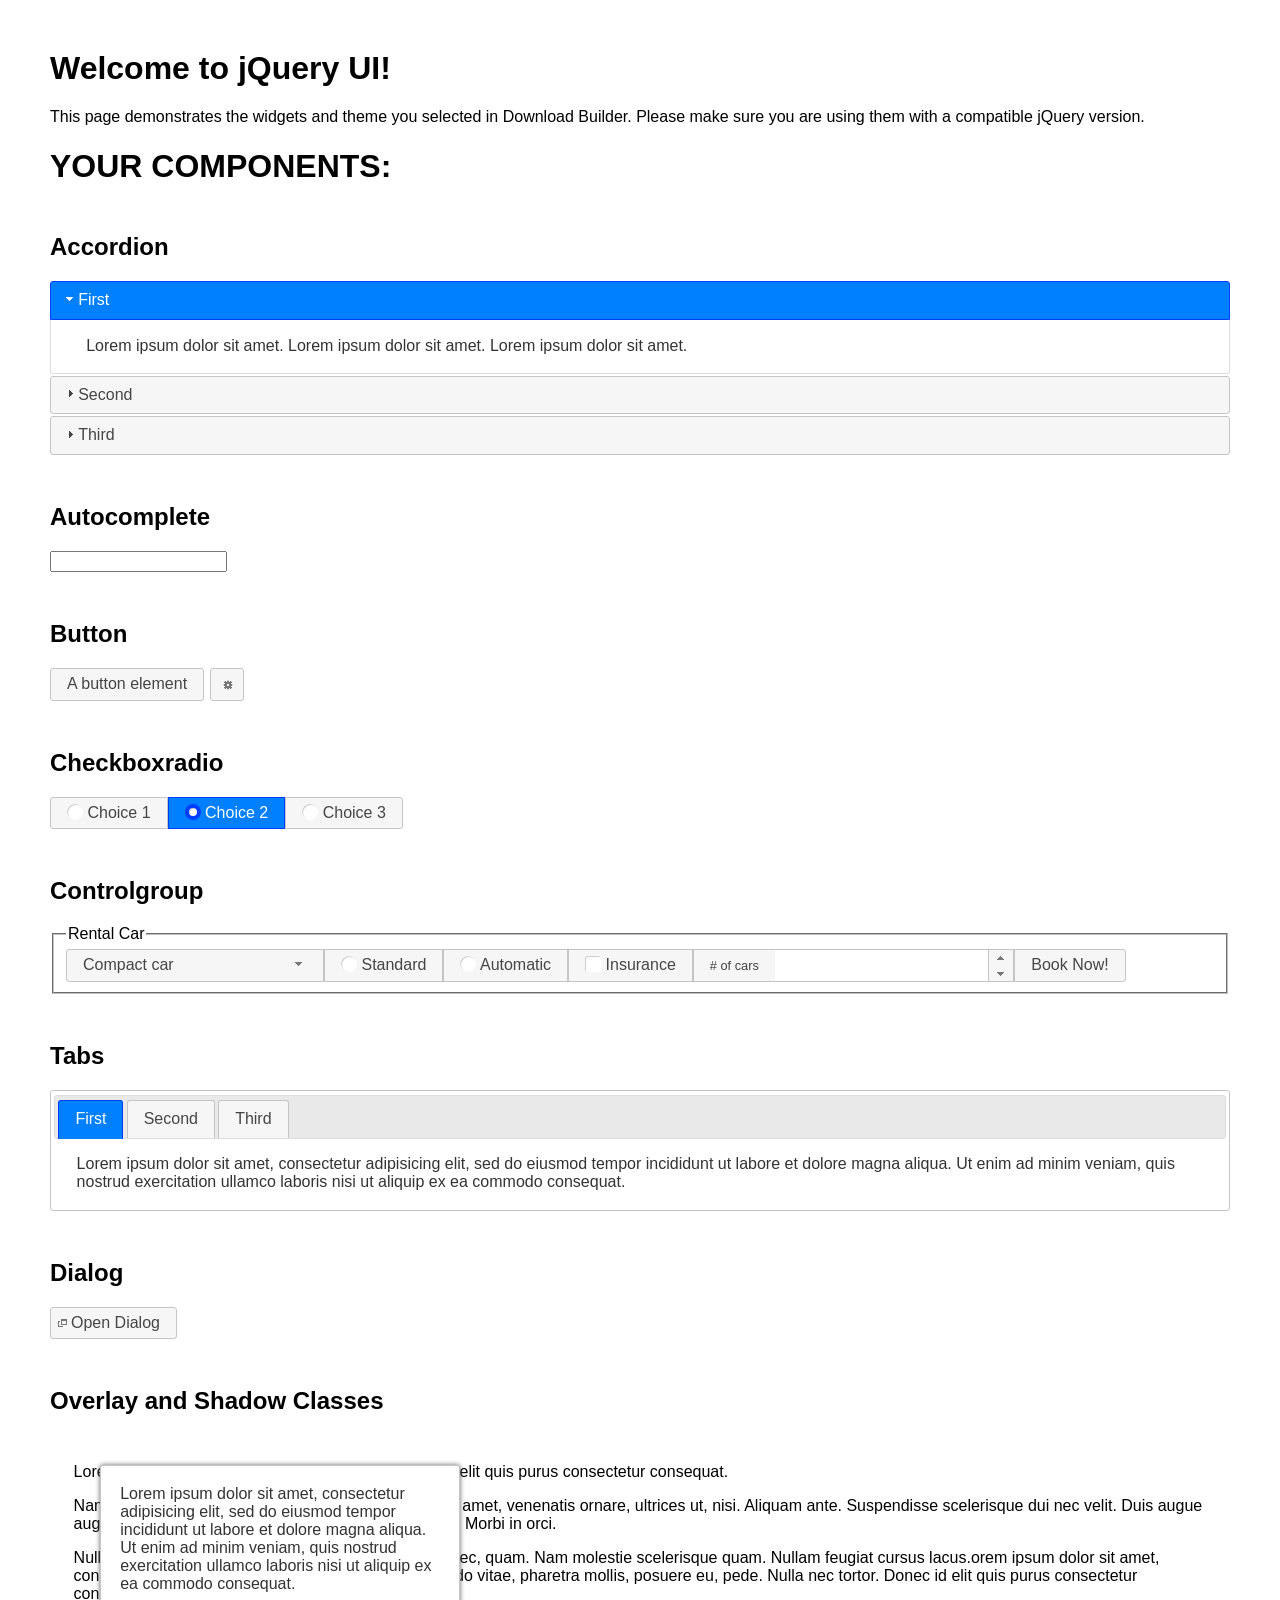
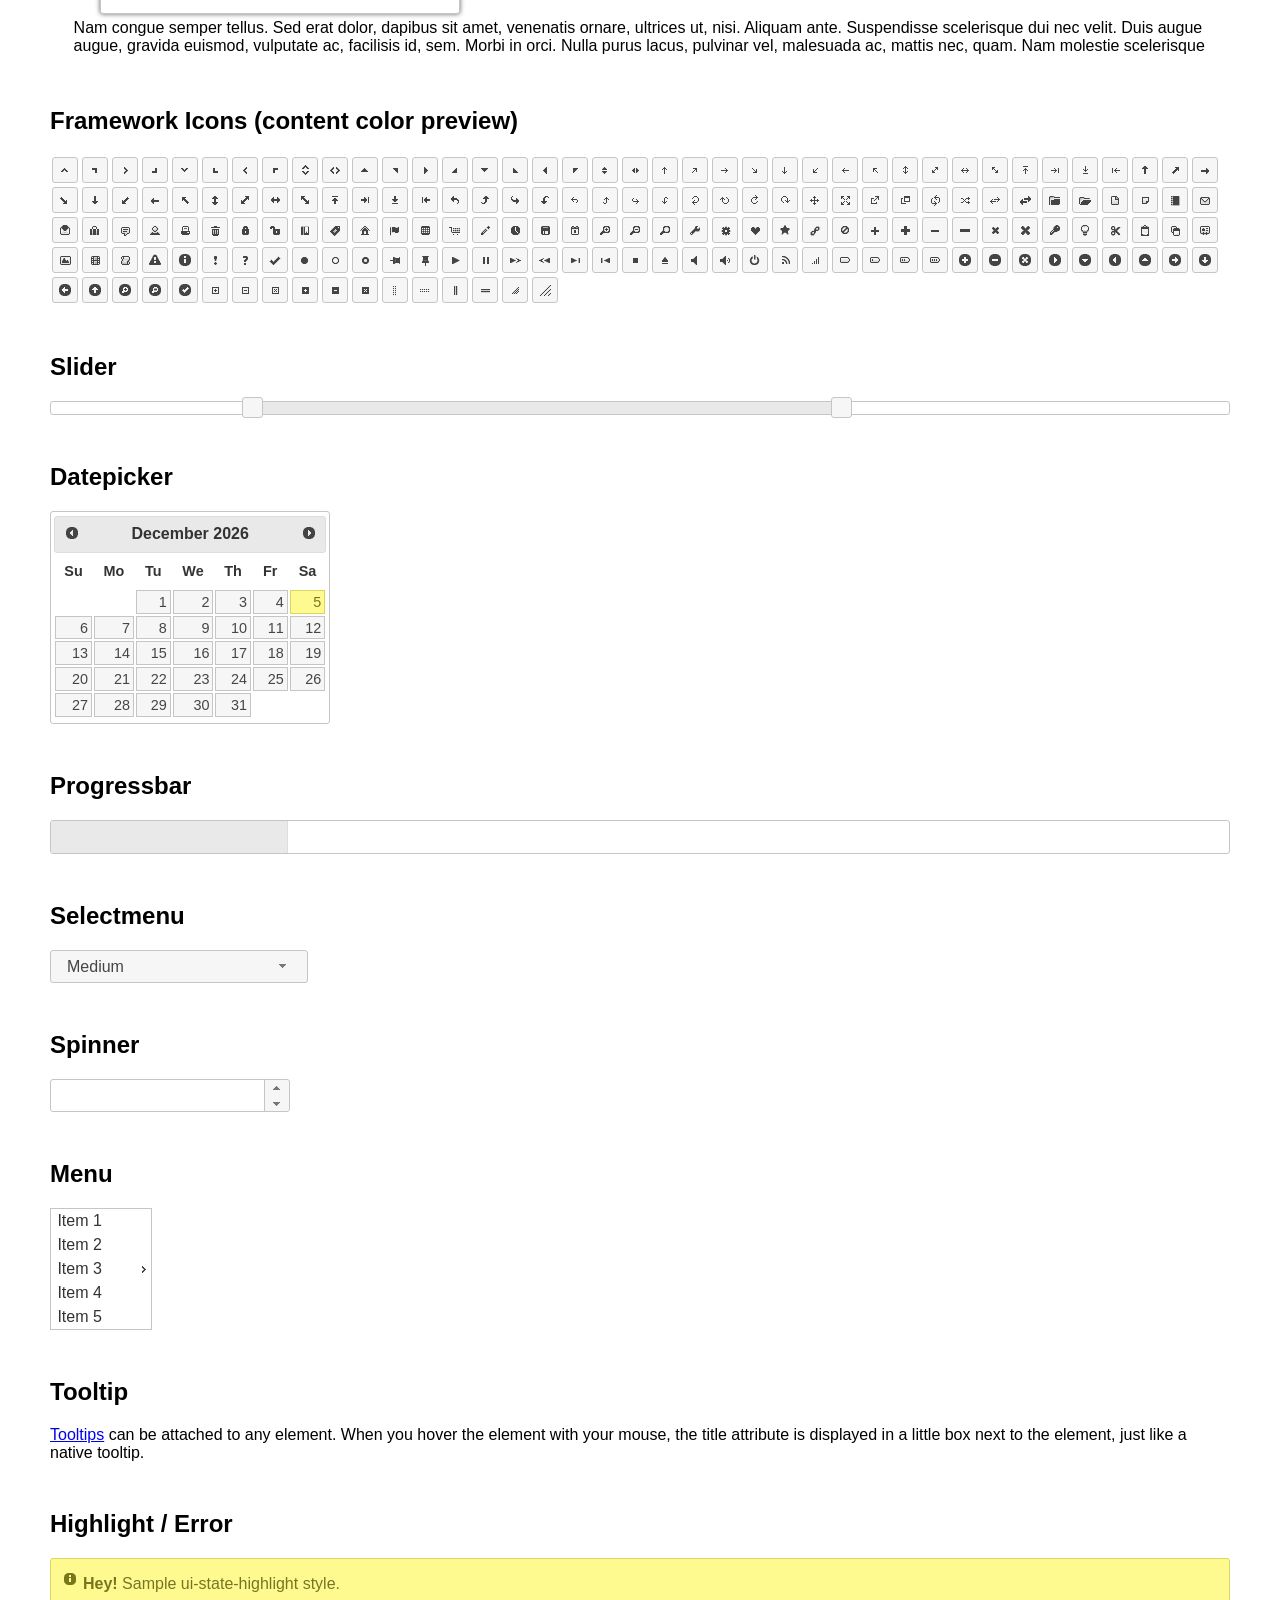
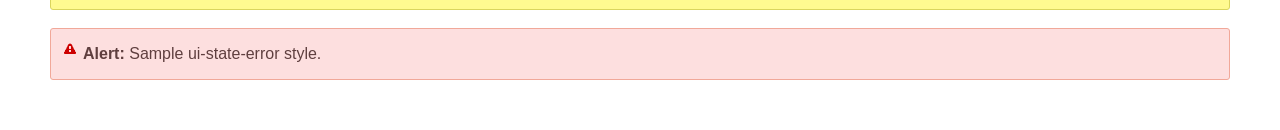
<file: project3/static/vendor/jqueryui/index.html>
<!doctype html>
<html lang="us">
<head>
	<meta charset="utf-8">
	<title>jQuery UI Example Page</title>
	<link href="jquery-ui.css" rel="stylesheet">
	<style>
	body{
		font-family: "Trebuchet MS", sans-serif;
		margin: 50px;
	}
	.demoHeaders {
		margin-top: 2em;
	}
	#dialog-link {
		padding: .4em 1em .4em 20px;
		text-decoration: none;
		position: relative;
	}
	#dialog-link span.ui-icon {
		margin: 0 5px 0 0;
		position: absolute;
		left: .2em;
		top: 50%;
		margin-top: -8px;
	}
	#icons {
		margin: 0;
		padding: 0;
	}
	#icons li {
		margin: 2px;
		position: relative;
		padding: 4px 0;
		cursor: pointer;
		float: left;
		list-style: none;
	}
	#icons span.ui-icon {
		float: left;
		margin: 0 4px;
	}
	.fakewindowcontain .ui-widget-overlay {
		position: absolute;
	}
	select {
		width: 200px;
	}
	</style>
</head>
<body>

<h1>Welcome to jQuery UI!</h1>

<div class="ui-widget">
	<p>This page demonstrates the widgets and theme you selected in Download Builder. Please make sure you are using them with a compatible jQuery version.</p>
</div>

<h1>YOUR COMPONENTS:</h1>


<!-- Accordion -->
<h2 class="demoHeaders">Accordion</h2>
<div id="accordion">
	<h3>First</h3>
	<div>Lorem ipsum dolor sit amet. Lorem ipsum dolor sit amet. Lorem ipsum dolor sit amet.</div>
	<h3>Second</h3>
	<div>Phasellus mattis tincidunt nibh.</div>
	<h3>Third</h3>
	<div>Nam dui erat, auctor a, dignissim quis.</div>
</div>



<!-- Autocomplete -->
<h2 class="demoHeaders">Autocomplete</h2>
<div>
	<input id="autocomplete" title="type &quot;a&quot;">
</div>



<!-- Button -->
<h2 class="demoHeaders">Button</h2>
<button id="button">A button element</button>
<button id="button-icon">An icon-only button</button>



<!-- Checkboxradio -->
<h2 class="demoHeaders">Checkboxradio</h2>
<form style="margin-top: 1em;">
	<div id="radioset">
		<input type="radio" id="radio1" name="radio"><label for="radio1">Choice 1</label>
		<input type="radio" id="radio2" name="radio" checked="checked"><label for="radio2">Choice 2</label>
		<input type="radio" id="radio3" name="radio"><label for="radio3">Choice 3</label>
	</div>
</form>



<!-- Controlgroup -->
<h2 class="demoHeaders">Controlgroup</h2>
<fieldset>
	<legend>Rental Car</legend>
	<div id="controlgroup">
		<select id="car-type">
			<option>Compact car</option>
			<option>Midsize car</option>
			<option>Full size car</option>
			<option>SUV</option>
			<option>Luxury</option>
			<option>Truck</option>
			<option>Van</option>
		</select>
		<label for="transmission-standard">Standard</label>
		<input type="radio" name="transmission" id="transmission-standard">
		<label for="transmission-automatic">Automatic</label>
		<input type="radio" name="transmission" id="transmission-automatic">
		<label for="insurance">Insurance</label>
		<input type="checkbox" name="insurance" id="insurance">
		<label for="horizontal-spinner" class="ui-controlgroup-label"># of cars</label>
		<input id="horizontal-spinner" class="ui-spinner-input">
		<button>Book Now!</button>
	</div>
</fieldset>



<!-- Tabs -->
<h2 class="demoHeaders">Tabs</h2>
<div id="tabs">
	<ul>
		<li><a href="#tabs-1">First</a></li>
		<li><a href="#tabs-2">Second</a></li>
		<li><a href="#tabs-3">Third</a></li>
	</ul>
	<div id="tabs-1">Lorem ipsum dolor sit amet, consectetur adipisicing elit, sed do eiusmod tempor incididunt ut labore et dolore magna aliqua. Ut enim ad minim veniam, quis nostrud exercitation ullamco laboris nisi ut aliquip ex ea commodo consequat.</div>
	<div id="tabs-2">Phasellus mattis tincidunt nibh. Cras orci urna, blandit id, pretium vel, aliquet ornare, felis. Maecenas scelerisque sem non nisl. Fusce sed lorem in enim dictum bibendum.</div>
	<div id="tabs-3">Nam dui erat, auctor a, dignissim quis, sollicitudin eu, felis. Pellentesque nisi urna, interdum eget, sagittis et, consequat vestibulum, lacus. Mauris porttitor ullamcorper augue.</div>
</div>



<h2 class="demoHeaders">Dialog</h2>
<p>
	<button id="dialog-link" class="ui-button ui-corner-all ui-widget">
		<span class="ui-icon ui-icon-newwin"></span>Open Dialog
	</button>
</p>

<h2 class="demoHeaders">Overlay and Shadow Classes</h2>
<div style="position: relative; width: 96%; height: 200px; padding:1% 2%; overflow:hidden;" class="fakewindowcontain">
	<p>Lorem ipsum dolor sit amet,  Nulla nec tortor. Donec id elit quis purus consectetur consequat. </p><p>Nam congue semper tellus. Sed erat dolor, dapibus sit amet, venenatis ornare, ultrices ut, nisi. Aliquam ante. Suspendisse scelerisque dui nec velit. Duis augue augue, gravida euismod, vulputate ac, facilisis id, sem. Morbi in orci. </p><p>Nulla purus lacus, pulvinar vel, malesuada ac, mattis nec, quam. Nam molestie scelerisque quam. Nullam feugiat cursus lacus.orem ipsum dolor sit amet, consectetur adipiscing elit. Donec libero risus, commodo vitae, pharetra mollis, posuere eu, pede. Nulla nec tortor. Donec id elit quis purus consectetur consequat. </p><p>Nam congue semper tellus. Sed erat dolor, dapibus sit amet, venenatis ornare, ultrices ut, nisi. Aliquam ante. Suspendisse scelerisque dui nec velit. Duis augue augue, gravida euismod, vulputate ac, facilisis id, sem. Morbi in orci. Nulla purus lacus, pulvinar vel, malesuada ac, mattis nec, quam. Nam molestie scelerisque quam. </p><p>Nullam feugiat cursus lacus.orem ipsum dolor sit amet, consectetur adipiscing elit. Donec libero risus, commodo vitae, pharetra mollis, posuere eu, pede. Nulla nec tortor. Donec id elit quis purus consectetur consequat. Nam congue semper tellus. Sed erat dolor, dapibus sit amet, venenatis ornare, ultrices ut, nisi. Aliquam ante. </p><p>Suspendisse scelerisque dui nec velit. Duis augue augue, gravida euismod, vulputate ac, facilisis id, sem. Morbi in orci. Nulla purus lacus, pulvinar vel, malesuada ac, mattis nec, quam. Nam molestie scelerisque quam. Nullam feugiat cursus lacus.orem ipsum dolor sit amet, consectetur adipiscing elit. Donec libero risus, commodo vitae, pharetra mollis, posuere eu, pede. Nulla nec tortor. Donec id elit quis purus consectetur consequat. Nam congue semper tellus. Sed erat dolor, dapibus sit amet, venenatis ornare, ultrices ut, nisi. </p>

	<!-- ui-dialog -->
	<div class="ui-widget-overlay ui-front"></div>
	<div style="position: absolute; width: 320px; left: 50px; top: 30px; padding: 1.2em" class="ui-widget ui-front ui-widget-content ui-corner-all ui-widget-shadow">
		Lorem ipsum dolor sit amet, consectetur adipisicing elit, sed do eiusmod tempor incididunt ut labore et dolore magna aliqua. Ut enim ad minim veniam, quis nostrud exercitation ullamco laboris nisi ut aliquip ex ea commodo consequat.
	</div>

</div>

<!-- ui-dialog -->
<div id="dialog" title="Dialog Title">
	<p>Lorem ipsum dolor sit amet, consectetur adipisicing elit, sed do eiusmod tempor incididunt ut labore et dolore magna aliqua. Ut enim ad minim veniam, quis nostrud exercitation ullamco laboris nisi ut aliquip ex ea commodo consequat.</p>
</div>



<h2 class="demoHeaders">Framework Icons (content color preview)</h2>
<ul id="icons" class="ui-widget ui-helper-clearfix">
	<li class="ui-state-default ui-corner-all" title=".ui-icon-caret-1-n"><span class="ui-icon ui-icon-caret-1-n"></span></li>
	<li class="ui-state-default ui-corner-all" title=".ui-icon-caret-1-ne"><span class="ui-icon ui-icon-caret-1-ne"></span></li>
	<li class="ui-state-default ui-corner-all" title=".ui-icon-caret-1-e"><span class="ui-icon ui-icon-caret-1-e"></span></li>
	<li class="ui-state-default ui-corner-all" title=".ui-icon-caret-1-se"><span class="ui-icon ui-icon-caret-1-se"></span></li>
	<li class="ui-state-default ui-corner-all" title=".ui-icon-caret-1-s"><span class="ui-icon ui-icon-caret-1-s"></span></li>
	<li class="ui-state-default ui-corner-all" title=".ui-icon-caret-1-sw"><span class="ui-icon ui-icon-caret-1-sw"></span></li>
	<li class="ui-state-default ui-corner-all" title=".ui-icon-caret-1-w"><span class="ui-icon ui-icon-caret-1-w"></span></li>
	<li class="ui-state-default ui-corner-all" title=".ui-icon-caret-1-nw"><span class="ui-icon ui-icon-caret-1-nw"></span></li>
	<li class="ui-state-default ui-corner-all" title=".ui-icon-caret-2-n-s"><span class="ui-icon ui-icon-caret-2-n-s"></span></li>
	<li class="ui-state-default ui-corner-all" title=".ui-icon-caret-2-e-w"><span class="ui-icon ui-icon-caret-2-e-w"></span></li>
	<li class="ui-state-default ui-corner-all" title=".ui-icon-triangle-1-n"><span class="ui-icon ui-icon-triangle-1-n"></span></li>
	<li class="ui-state-default ui-corner-all" title=".ui-icon-triangle-1-ne"><span class="ui-icon ui-icon-triangle-1-ne"></span></li>
	<li class="ui-state-default ui-corner-all" title=".ui-icon-triangle-1-e"><span class="ui-icon ui-icon-triangle-1-e"></span></li>
	<li class="ui-state-default ui-corner-all" title=".ui-icon-triangle-1-se"><span class="ui-icon ui-icon-triangle-1-se"></span></li>
	<li class="ui-state-default ui-corner-all" title=".ui-icon-triangle-1-s"><span class="ui-icon ui-icon-triangle-1-s"></span></li>
	<li class="ui-state-default ui-corner-all" title=".ui-icon-triangle-1-sw"><span class="ui-icon ui-icon-triangle-1-sw"></span></li>
	<li class="ui-state-default ui-corner-all" title=".ui-icon-triangle-1-w"><span class="ui-icon ui-icon-triangle-1-w"></span></li>
	<li class="ui-state-default ui-corner-all" title=".ui-icon-triangle-1-nw"><span class="ui-icon ui-icon-triangle-1-nw"></span></li>
	<li class="ui-state-default ui-corner-all" title=".ui-icon-triangle-2-n-s"><span class="ui-icon ui-icon-triangle-2-n-s"></span></li>
	<li class="ui-state-default ui-corner-all" title=".ui-icon-triangle-2-e-w"><span class="ui-icon ui-icon-triangle-2-e-w"></span></li>
	<li class="ui-state-default ui-corner-all" title=".ui-icon-arrow-1-n"><span class="ui-icon ui-icon-arrow-1-n"></span></li>
	<li class="ui-state-default ui-corner-all" title=".ui-icon-arrow-1-ne"><span class="ui-icon ui-icon-arrow-1-ne"></span></li>
	<li class="ui-state-default ui-corner-all" title=".ui-icon-arrow-1-e"><span class="ui-icon ui-icon-arrow-1-e"></span></li>
	<li class="ui-state-default ui-corner-all" title=".ui-icon-arrow-1-se"><span class="ui-icon ui-icon-arrow-1-se"></span></li>
	<li class="ui-state-default ui-corner-all" title=".ui-icon-arrow-1-s"><span class="ui-icon ui-icon-arrow-1-s"></span></li>
	<li class="ui-state-default ui-corner-all" title=".ui-icon-arrow-1-sw"><span class="ui-icon ui-icon-arrow-1-sw"></span></li>
	<li class="ui-state-default ui-corner-all" title=".ui-icon-arrow-1-w"><span class="ui-icon ui-icon-arrow-1-w"></span></li>
	<li class="ui-state-default ui-corner-all" title=".ui-icon-arrow-1-nw"><span class="ui-icon ui-icon-arrow-1-nw"></span></li>
	<li class="ui-state-default ui-corner-all" title=".ui-icon-arrow-2-n-s"><span class="ui-icon ui-icon-arrow-2-n-s"></span></li>
	<li class="ui-state-default ui-corner-all" title=".ui-icon-arrow-2-ne-sw"><span class="ui-icon ui-icon-arrow-2-ne-sw"></span></li>
	<li class="ui-state-default ui-corner-all" title=".ui-icon-arrow-2-e-w"><span class="ui-icon ui-icon-arrow-2-e-w"></span></li>
	<li class="ui-state-default ui-corner-all" title=".ui-icon-arrow-2-se-nw"><span class="ui-icon ui-icon-arrow-2-se-nw"></span></li>
	<li class="ui-state-default ui-corner-all" title=".ui-icon-arrowstop-1-n"><span class="ui-icon ui-icon-arrowstop-1-n"></span></li>
	<li class="ui-state-default ui-corner-all" title=".ui-icon-arrowstop-1-e"><span class="ui-icon ui-icon-arrowstop-1-e"></span></li>
	<li class="ui-state-default ui-corner-all" title=".ui-icon-arrowstop-1-s"><span class="ui-icon ui-icon-arrowstop-1-s"></span></li>
	<li class="ui-state-default ui-corner-all" title=".ui-icon-arrowstop-1-w"><span class="ui-icon ui-icon-arrowstop-1-w"></span></li>
	<li class="ui-state-default ui-corner-all" title=".ui-icon-arrowthick-1-n"><span class="ui-icon ui-icon-arrowthick-1-n"></span></li>
	<li class="ui-state-default ui-corner-all" title=".ui-icon-arrowthick-1-ne"><span class="ui-icon ui-icon-arrowthick-1-ne"></span></li>
	<li class="ui-state-default ui-corner-all" title=".ui-icon-arrowthick-1-e"><span class="ui-icon ui-icon-arrowthick-1-e"></span></li>
	<li class="ui-state-default ui-corner-all" title=".ui-icon-arrowthick-1-se"><span class="ui-icon ui-icon-arrowthick-1-se"></span></li>
	<li class="ui-state-default ui-corner-all" title=".ui-icon-arrowthick-1-s"><span class="ui-icon ui-icon-arrowthick-1-s"></span></li>
	<li class="ui-state-default ui-corner-all" title=".ui-icon-arrowthick-1-sw"><span class="ui-icon ui-icon-arrowthick-1-sw"></span></li>
	<li class="ui-state-default ui-corner-all" title=".ui-icon-arrowthick-1-w"><span class="ui-icon ui-icon-arrowthick-1-w"></span></li>
	<li class="ui-state-default ui-corner-all" title=".ui-icon-arrowthick-1-nw"><span class="ui-icon ui-icon-arrowthick-1-nw"></span></li>
	<li class="ui-state-default ui-corner-all" title=".ui-icon-arrowthick-2-n-s"><span class="ui-icon ui-icon-arrowthick-2-n-s"></span></li>
	<li class="ui-state-default ui-corner-all" title=".ui-icon-arrowthick-2-ne-sw"><span class="ui-icon ui-icon-arrowthick-2-ne-sw"></span></li>
	<li class="ui-state-default ui-corner-all" title=".ui-icon-arrowthick-2-e-w"><span class="ui-icon ui-icon-arrowthick-2-e-w"></span></li>
	<li class="ui-state-default ui-corner-all" title=".ui-icon-arrowthick-2-se-nw"><span class="ui-icon ui-icon-arrowthick-2-se-nw"></span></li>
	<li class="ui-state-default ui-corner-all" title=".ui-icon-arrowthickstop-1-n"><span class="ui-icon ui-icon-arrowthickstop-1-n"></span></li>
	<li class="ui-state-default ui-corner-all" title=".ui-icon-arrowthickstop-1-e"><span class="ui-icon ui-icon-arrowthickstop-1-e"></span></li>
	<li class="ui-state-default ui-corner-all" title=".ui-icon-arrowthickstop-1-s"><span class="ui-icon ui-icon-arrowthickstop-1-s"></span></li>
	<li class="ui-state-default ui-corner-all" title=".ui-icon-arrowthickstop-1-w"><span class="ui-icon ui-icon-arrowthickstop-1-w"></span></li>
	<li class="ui-state-default ui-corner-all" title=".ui-icon-arrowreturnthick-1-w"><span class="ui-icon ui-icon-arrowreturnthick-1-w"></span></li>
	<li class="ui-state-default ui-corner-all" title=".ui-icon-arrowreturnthick-1-n"><span class="ui-icon ui-icon-arrowreturnthick-1-n"></span></li>
	<li class="ui-state-default ui-corner-all" title=".ui-icon-arrowreturnthick-1-e"><span class="ui-icon ui-icon-arrowreturnthick-1-e"></span></li>
	<li class="ui-state-default ui-corner-all" title=".ui-icon-arrowreturnthick-1-s"><span class="ui-icon ui-icon-arrowreturnthick-1-s"></span></li>
	<li class="ui-state-default ui-corner-all" title=".ui-icon-arrowreturn-1-w"><span class="ui-icon ui-icon-arrowreturn-1-w"></span></li>
	<li class="ui-state-default ui-corner-all" title=".ui-icon-arrowreturn-1-n"><span class="ui-icon ui-icon-arrowreturn-1-n"></span></li>
	<li class="ui-state-default ui-corner-all" title=".ui-icon-arrowreturn-1-e"><span class="ui-icon ui-icon-arrowreturn-1-e"></span></li>
	<li class="ui-state-default ui-corner-all" title=".ui-icon-arrowreturn-1-s"><span class="ui-icon ui-icon-arrowreturn-1-s"></span></li>
	<li class="ui-state-default ui-corner-all" title=".ui-icon-arrowrefresh-1-w"><span class="ui-icon ui-icon-arrowrefresh-1-w"></span></li>
	<li class="ui-state-default ui-corner-all" title=".ui-icon-arrowrefresh-1-n"><span class="ui-icon ui-icon-arrowrefresh-1-n"></span></li>
	<li class="ui-state-default ui-corner-all" title=".ui-icon-arrowrefresh-1-e"><span class="ui-icon ui-icon-arrowrefresh-1-e"></span></li>
	<li class="ui-state-default ui-corner-all" title=".ui-icon-arrowrefresh-1-s"><span class="ui-icon ui-icon-arrowrefresh-1-s"></span></li>
	<li class="ui-state-default ui-corner-all" title=".ui-icon-arrow-4"><span class="ui-icon ui-icon-arrow-4"></span></li>
	<li class="ui-state-default ui-corner-all" title=".ui-icon-arrow-4-diag"><span class="ui-icon ui-icon-arrow-4-diag"></span></li>
	<li class="ui-state-default ui-corner-all" title=".ui-icon-extlink"><span class="ui-icon ui-icon-extlink"></span></li>
	<li class="ui-state-default ui-corner-all" title=".ui-icon-newwin"><span class="ui-icon ui-icon-newwin"></span></li>
	<li class="ui-state-default ui-corner-all" title=".ui-icon-refresh"><span class="ui-icon ui-icon-refresh"></span></li>
	<li class="ui-state-default ui-corner-all" title=".ui-icon-shuffle"><span class="ui-icon ui-icon-shuffle"></span></li>
	<li class="ui-state-default ui-corner-all" title=".ui-icon-transfer-e-w"><span class="ui-icon ui-icon-transfer-e-w"></span></li>
	<li class="ui-state-default ui-corner-all" title=".ui-icon-transferthick-e-w"><span class="ui-icon ui-icon-transferthick-e-w"></span></li>
	<li class="ui-state-default ui-corner-all" title=".ui-icon-folder-collapsed"><span class="ui-icon ui-icon-folder-collapsed"></span></li>
	<li class="ui-state-default ui-corner-all" title=".ui-icon-folder-open"><span class="ui-icon ui-icon-folder-open"></span></li>
	<li class="ui-state-default ui-corner-all" title=".ui-icon-document"><span class="ui-icon ui-icon-document"></span></li>
	<li class="ui-state-default ui-corner-all" title=".ui-icon-document-b"><span class="ui-icon ui-icon-document-b"></span></li>
	<li class="ui-state-default ui-corner-all" title=".ui-icon-note"><span class="ui-icon ui-icon-note"></span></li>
	<li class="ui-state-default ui-corner-all" title=".ui-icon-mail-closed"><span class="ui-icon ui-icon-mail-closed"></span></li>
	<li class="ui-state-default ui-corner-all" title=".ui-icon-mail-open"><span class="ui-icon ui-icon-mail-open"></span></li>
	<li class="ui-state-default ui-corner-all" title=".ui-icon-suitcase"><span class="ui-icon ui-icon-suitcase"></span></li>
	<li class="ui-state-default ui-corner-all" title=".ui-icon-comment"><span class="ui-icon ui-icon-comment"></span></li>
	<li class="ui-state-default ui-corner-all" title=".ui-icon-person"><span class="ui-icon ui-icon-person"></span></li>
	<li class="ui-state-default ui-corner-all" title=".ui-icon-print"><span class="ui-icon ui-icon-print"></span></li>
	<li class="ui-state-default ui-corner-all" title=".ui-icon-trash"><span class="ui-icon ui-icon-trash"></span></li>
	<li class="ui-state-default ui-corner-all" title=".ui-icon-locked"><span class="ui-icon ui-icon-locked"></span></li>
	<li class="ui-state-default ui-corner-all" title=".ui-icon-unlocked"><span class="ui-icon ui-icon-unlocked"></span></li>
	<li class="ui-state-default ui-corner-all" title=".ui-icon-bookmark"><span class="ui-icon ui-icon-bookmark"></span></li>
	<li class="ui-state-default ui-corner-all" title=".ui-icon-tag"><span class="ui-icon ui-icon-tag"></span></li>
	<li class="ui-state-default ui-corner-all" title=".ui-icon-home"><span class="ui-icon ui-icon-home"></span></li>
	<li class="ui-state-default ui-corner-all" title=".ui-icon-flag"><span class="ui-icon ui-icon-flag"></span></li>
	<li class="ui-state-default ui-corner-all" title=".ui-icon-calculator"><span class="ui-icon ui-icon-calculator"></span></li>
	<li class="ui-state-default ui-corner-all" title=".ui-icon-cart"><span class="ui-icon ui-icon-cart"></span></li>
	<li class="ui-state-default ui-corner-all" title=".ui-icon-pencil"><span class="ui-icon ui-icon-pencil"></span></li>
	<li class="ui-state-default ui-corner-all" title=".ui-icon-clock"><span class="ui-icon ui-icon-clock"></span></li>
	<li class="ui-state-default ui-corner-all" title=".ui-icon-disk"><span class="ui-icon ui-icon-disk"></span></li>
	<li class="ui-state-default ui-corner-all" title=".ui-icon-calendar"><span class="ui-icon ui-icon-calendar"></span></li>
	<li class="ui-state-default ui-corner-all" title=".ui-icon-zoomin"><span class="ui-icon ui-icon-zoomin"></span></li>
	<li class="ui-state-default ui-corner-all" title=".ui-icon-zoomout"><span class="ui-icon ui-icon-zoomout"></span></li>
	<li class="ui-state-default ui-corner-all" title=".ui-icon-search"><span class="ui-icon ui-icon-search"></span></li>
	<li class="ui-state-default ui-corner-all" title=".ui-icon-wrench"><span class="ui-icon ui-icon-wrench"></span></li>
	<li class="ui-state-default ui-corner-all" title=".ui-icon-gear"><span class="ui-icon ui-icon-gear"></span></li>
	<li class="ui-state-default ui-corner-all" title=".ui-icon-heart"><span class="ui-icon ui-icon-heart"></span></li>
	<li class="ui-state-default ui-corner-all" title=".ui-icon-star"><span class="ui-icon ui-icon-star"></span></li>
	<li class="ui-state-default ui-corner-all" title=".ui-icon-link"><span class="ui-icon ui-icon-link"></span></li>
	<li class="ui-state-default ui-corner-all" title=".ui-icon-cancel"><span class="ui-icon ui-icon-cancel"></span></li>
	<li class="ui-state-default ui-corner-all" title=".ui-icon-plus"><span class="ui-icon ui-icon-plus"></span></li>
	<li class="ui-state-default ui-corner-all" title=".ui-icon-plusthick"><span class="ui-icon ui-icon-plusthick"></span></li>
	<li class="ui-state-default ui-corner-all" title=".ui-icon-minus"><span class="ui-icon ui-icon-minus"></span></li>
	<li class="ui-state-default ui-corner-all" title=".ui-icon-minusthick"><span class="ui-icon ui-icon-minusthick"></span></li>
	<li class="ui-state-default ui-corner-all" title=".ui-icon-close"><span class="ui-icon ui-icon-close"></span></li>
	<li class="ui-state-default ui-corner-all" title=".ui-icon-closethick"><span class="ui-icon ui-icon-closethick"></span></li>
	<li class="ui-state-default ui-corner-all" title=".ui-icon-key"><span class="ui-icon ui-icon-key"></span></li>
	<li class="ui-state-default ui-corner-all" title=".ui-icon-lightbulb"><span class="ui-icon ui-icon-lightbulb"></span></li>
	<li class="ui-state-default ui-corner-all" title=".ui-icon-scissors"><span class="ui-icon ui-icon-scissors"></span></li>
	<li class="ui-state-default ui-corner-all" title=".ui-icon-clipboard"><span class="ui-icon ui-icon-clipboard"></span></li>
	<li class="ui-state-default ui-corner-all" title=".ui-icon-copy"><span class="ui-icon ui-icon-copy"></span></li>
	<li class="ui-state-default ui-corner-all" title=".ui-icon-contact"><span class="ui-icon ui-icon-contact"></span></li>
	<li class="ui-state-default ui-corner-all" title=".ui-icon-image"><span class="ui-icon ui-icon-image"></span></li>
	<li class="ui-state-default ui-corner-all" title=".ui-icon-video"><span class="ui-icon ui-icon-video"></span></li>
	<li class="ui-state-default ui-corner-all" title=".ui-icon-script"><span class="ui-icon ui-icon-script"></span></li>
	<li class="ui-state-default ui-corner-all" title=".ui-icon-alert"><span class="ui-icon ui-icon-alert"></span></li>
	<li class="ui-state-default ui-corner-all" title=".ui-icon-info"><span class="ui-icon ui-icon-info"></span></li>
	<li class="ui-state-default ui-corner-all" title=".ui-icon-notice"><span class="ui-icon ui-icon-notice"></span></li>
	<li class="ui-state-default ui-corner-all" title=".ui-icon-help"><span class="ui-icon ui-icon-help"></span></li>
	<li class="ui-state-default ui-corner-all" title=".ui-icon-check"><span class="ui-icon ui-icon-check"></span></li>
	<li class="ui-state-default ui-corner-all" title=".ui-icon-bullet"><span class="ui-icon ui-icon-bullet"></span></li>
	<li class="ui-state-default ui-corner-all" title=".ui-icon-radio-off"><span class="ui-icon ui-icon-radio-off"></span></li>
	<li class="ui-state-default ui-corner-all" title=".ui-icon-radio-on"><span class="ui-icon ui-icon-radio-on"></span></li>
	<li class="ui-state-default ui-corner-all" title=".ui-icon-pin-w"><span class="ui-icon ui-icon-pin-w"></span></li>
	<li class="ui-state-default ui-corner-all" title=".ui-icon-pin-s"><span class="ui-icon ui-icon-pin-s"></span></li>
	<li class="ui-state-default ui-corner-all" title=".ui-icon-play"><span class="ui-icon ui-icon-play"></span></li>
	<li class="ui-state-default ui-corner-all" title=".ui-icon-pause"><span class="ui-icon ui-icon-pause"></span></li>
	<li class="ui-state-default ui-corner-all" title=".ui-icon-seek-next"><span class="ui-icon ui-icon-seek-next"></span></li>
	<li class="ui-state-default ui-corner-all" title=".ui-icon-seek-prev"><span class="ui-icon ui-icon-seek-prev"></span></li>
	<li class="ui-state-default ui-corner-all" title=".ui-icon-seek-end"><span class="ui-icon ui-icon-seek-end"></span></li>
	<li class="ui-state-default ui-corner-all" title=".ui-icon-seek-first"><span class="ui-icon ui-icon-seek-first"></span></li>
	<li class="ui-state-default ui-corner-all" title=".ui-icon-stop"><span class="ui-icon ui-icon-stop"></span></li>
	<li class="ui-state-default ui-corner-all" title=".ui-icon-eject"><span class="ui-icon ui-icon-eject"></span></li>
	<li class="ui-state-default ui-corner-all" title=".ui-icon-volume-off"><span class="ui-icon ui-icon-volume-off"></span></li>
	<li class="ui-state-default ui-corner-all" title=".ui-icon-volume-on"><span class="ui-icon ui-icon-volume-on"></span></li>
	<li class="ui-state-default ui-corner-all" title=".ui-icon-power"><span class="ui-icon ui-icon-power"></span></li>
	<li class="ui-state-default ui-corner-all" title=".ui-icon-signal-diag"><span class="ui-icon ui-icon-signal-diag"></span></li>
	<li class="ui-state-default ui-corner-all" title=".ui-icon-signal"><span class="ui-icon ui-icon-signal"></span></li>
	<li class="ui-state-default ui-corner-all" title=".ui-icon-battery-0"><span class="ui-icon ui-icon-battery-0"></span></li>
	<li class="ui-state-default ui-corner-all" title=".ui-icon-battery-1"><span class="ui-icon ui-icon-battery-1"></span></li>
	<li class="ui-state-default ui-corner-all" title=".ui-icon-battery-2"><span class="ui-icon ui-icon-battery-2"></span></li>
	<li class="ui-state-default ui-corner-all" title=".ui-icon-battery-3"><span class="ui-icon ui-icon-battery-3"></span></li>
	<li class="ui-state-default ui-corner-all" title=".ui-icon-circle-plus"><span class="ui-icon ui-icon-circle-plus"></span></li>
	<li class="ui-state-default ui-corner-all" title=".ui-icon-circle-minus"><span class="ui-icon ui-icon-circle-minus"></span></li>
	<li class="ui-state-default ui-corner-all" title=".ui-icon-circle-close"><span class="ui-icon ui-icon-circle-close"></span></li>
	<li class="ui-state-default ui-corner-all" title=".ui-icon-circle-triangle-e"><span class="ui-icon ui-icon-circle-triangle-e"></span></li>
	<li class="ui-state-default ui-corner-all" title=".ui-icon-circle-triangle-s"><span class="ui-icon ui-icon-circle-triangle-s"></span></li>
	<li class="ui-state-default ui-corner-all" title=".ui-icon-circle-triangle-w"><span class="ui-icon ui-icon-circle-triangle-w"></span></li>
	<li class="ui-state-default ui-corner-all" title=".ui-icon-circle-triangle-n"><span class="ui-icon ui-icon-circle-triangle-n"></span></li>
	<li class="ui-state-default ui-corner-all" title=".ui-icon-circle-arrow-e"><span class="ui-icon ui-icon-circle-arrow-e"></span></li>
	<li class="ui-state-default ui-corner-all" title=".ui-icon-circle-arrow-s"><span class="ui-icon ui-icon-circle-arrow-s"></span></li>
	<li class="ui-state-default ui-corner-all" title=".ui-icon-circle-arrow-w"><span class="ui-icon ui-icon-circle-arrow-w"></span></li>
	<li class="ui-state-default ui-corner-all" title=".ui-icon-circle-arrow-n"><span class="ui-icon ui-icon-circle-arrow-n"></span></li>
	<li class="ui-state-default ui-corner-all" title=".ui-icon-circle-zoomin"><span class="ui-icon ui-icon-circle-zoomin"></span></li>
	<li class="ui-state-default ui-corner-all" title=".ui-icon-circle-zoomout"><span class="ui-icon ui-icon-circle-zoomout"></span></li>
	<li class="ui-state-default ui-corner-all" title=".ui-icon-circle-check"><span class="ui-icon ui-icon-circle-check"></span></li>
	<li class="ui-state-default ui-corner-all" title=".ui-icon-circlesmall-plus"><span class="ui-icon ui-icon-circlesmall-plus"></span></li>
	<li class="ui-state-default ui-corner-all" title=".ui-icon-circlesmall-minus"><span class="ui-icon ui-icon-circlesmall-minus"></span></li>
	<li class="ui-state-default ui-corner-all" title=".ui-icon-circlesmall-close"><span class="ui-icon ui-icon-circlesmall-close"></span></li>
	<li class="ui-state-default ui-corner-all" title=".ui-icon-squaresmall-plus"><span class="ui-icon ui-icon-squaresmall-plus"></span></li>
	<li class="ui-state-default ui-corner-all" title=".ui-icon-squaresmall-minus"><span class="ui-icon ui-icon-squaresmall-minus"></span></li>
	<li class="ui-state-default ui-corner-all" title=".ui-icon-squaresmall-close"><span class="ui-icon ui-icon-squaresmall-close"></span></li>
	<li class="ui-state-default ui-corner-all" title=".ui-icon-grip-dotted-vertical"><span class="ui-icon ui-icon-grip-dotted-vertical"></span></li>
	<li class="ui-state-default ui-corner-all" title=".ui-icon-grip-dotted-horizontal"><span class="ui-icon ui-icon-grip-dotted-horizontal"></span></li>
	<li class="ui-state-default ui-corner-all" title=".ui-icon-grip-solid-vertical"><span class="ui-icon ui-icon-grip-solid-vertical"></span></li>
	<li class="ui-state-default ui-corner-all" title=".ui-icon-grip-solid-horizontal"><span class="ui-icon ui-icon-grip-solid-horizontal"></span></li>
	<li class="ui-state-default ui-corner-all" title=".ui-icon-gripsmall-diagonal-se"><span class="ui-icon ui-icon-gripsmall-diagonal-se"></span></li>
	<li class="ui-state-default ui-corner-all" title=".ui-icon-grip-diagonal-se"><span class="ui-icon ui-icon-grip-diagonal-se"></span></li>
</ul>


<!-- Slider -->
<h2 class="demoHeaders">Slider</h2>
<div id="slider"></div>



<!-- Datepicker -->
<h2 class="demoHeaders">Datepicker</h2>
<div id="datepicker"></div>



<!-- Progressbar -->
<h2 class="demoHeaders">Progressbar</h2>
<div id="progressbar"></div>



<!-- Progressbar -->
<h2 class="demoHeaders">Selectmenu</h2>
<select id="selectmenu">
	<option>Slower</option>
	<option>Slow</option>
	<option selected="selected">Medium</option>
	<option>Fast</option>
	<option>Faster</option>
</select>



<!-- Spinner -->
<h2 class="demoHeaders">Spinner</h2>
<input id="spinner">



<!-- Menu -->
<h2 class="demoHeaders">Menu</h2>
<ul style="width:100px;" id="menu">
	<li><div>Item 1</div></li>
	<li><div>Item 2</div></li>
	<li><div>Item 3</div>
		<ul>
			<li><div>Item 3-1</div></li>
			<li><div>Item 3-2</div></li>
			<li><div>Item 3-3</div></li>
			<li><div>Item 3-4</div></li>
			<li><div>Item 3-5</div></li>
		</ul>
	</li>
	<li><div>Item 4</div></li>
	<li><div>Item 5</div></li>
</ul>



<!-- Tooltip -->
<h2 class="demoHeaders">Tooltip</h2>
<p id="tooltip">
	<a href="#" title="That&apos;s what this widget is">Tooltips</a> can be attached to any element. When you hover
the element with your mouse, the title attribute is displayed in a little box next to the element, just like a native tooltip.
</p>


<!-- Highlight / Error -->
<h2 class="demoHeaders">Highlight / Error</h2>
<div class="ui-widget">
	<div class="ui-state-highlight ui-corner-all" style="margin-top: 20px; padding: 0 .7em;">
		<p><span class="ui-icon ui-icon-info" style="float: left; margin-right: .3em;"></span>
		<strong>Hey!</strong> Sample ui-state-highlight style.</p>
	</div>
</div>
<br>
<div class="ui-widget">
	<div class="ui-state-error ui-corner-all" style="padding: 0 .7em;">
		<p><span class="ui-icon ui-icon-alert" style="float: left; margin-right: .3em;"></span>
		<strong>Alert:</strong> Sample ui-state-error style.</p>
	</div>
</div>

<script src="external/jquery/jquery.js"></script>
<script src="jquery-ui.js"></script>
<script>

$( "#accordion" ).accordion();



var availableTags = [
	"ActionScript",
	"AppleScript",
	"Asp",
	"BASIC",
	"C",
	"C++",
	"Clojure",
	"COBOL",
	"ColdFusion",
	"Erlang",
	"Fortran",
	"Groovy",
	"Haskell",
	"Java",
	"JavaScript",
	"Lisp",
	"Perl",
	"PHP",
	"Python",
	"Ruby",
	"Scala",
	"Scheme"
];
$( "#autocomplete" ).autocomplete({
	source: availableTags
});



$( "#button" ).button();
$( "#button-icon" ).button({
	icon: "ui-icon-gear",
	showLabel: false
});



$( "#radioset" ).buttonset();



$( "#controlgroup" ).controlgroup();



$( "#tabs" ).tabs();



$( "#dialog" ).dialog({
	autoOpen: false,
	width: 400,
	buttons: [
		{
			text: "Ok",
			click: function() {
				$( this ).dialog( "close" );
			}
		},
		{
			text: "Cancel",
			click: function() {
				$( this ).dialog( "close" );
			}
		}
	]
});

// Link to open the dialog
$( "#dialog-link" ).click(function( event ) {
	$( "#dialog" ).dialog( "open" );
	event.preventDefault();
});



$( "#datepicker" ).datepicker({
	inline: true
});



$( "#slider" ).slider({
	range: true,
	values: [ 17, 67 ]
});



$( "#progressbar" ).progressbar({
	value: 20
});



$( "#spinner" ).spinner();



$( "#menu" ).menu();



$( "#tooltip" ).tooltip();



$( "#selectmenu" ).selectmenu();


// Hover states on the static widgets
$( "#dialog-link, #icons li" ).hover(
	function() {
		$( this ).addClass( "ui-state-hover" );
	},
	function() {
		$( this ).removeClass( "ui-state-hover" );
	}
);
</script>
</body>
</html>
</file>
